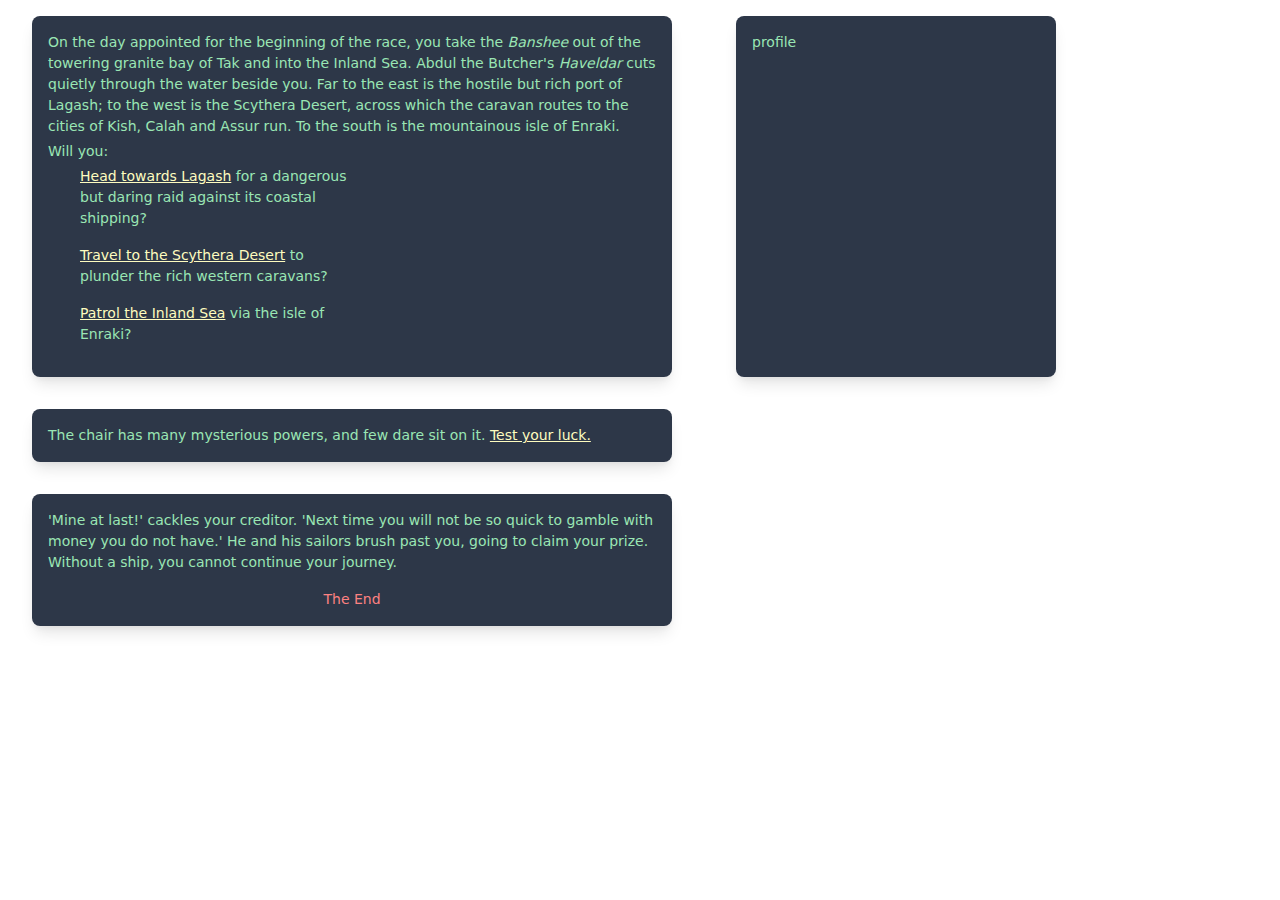
<file: index.html>
<!DOCTYPE html>
<html>
<head>
<meta charset="utf-8">
<meta name="viewport" content="width=device-width, initial-scale=1">
<title>Website</title>
<link rel="stylesheet" type="text/css" href="style.css">
</head>
<body>
<section class="container mx-auto flex text-sm py-4">
    <section class="min-h-64 mx-8 p-4 w-1/2 bg-gray-800 text-green-300 rounded-lg shadow-lg">
        <p class="mb-1">
        On the day appointed for the beginning of the race, you take the <i>Banshee</i> out of the towering granite bay of Tak and into the Inland Sea. Abdul the Butcher's <i>Haveldar</i> cuts quietly through the water beside you. Far to the east is the hostile but rich port of Lagash; to the west is the Scythera Desert, across which the caravan routes to the cities of Kish, Calah and Assur run. To the south is the mountainous isle of Enraki.
        <p class="mb-1">
        Will you:
        <p class="mb-4 w-1/2 pl-8">
        <a class="underline text-yellow-200" href="#">Head towards Lagash</a> for a dangerous but daring raid against its coastal shipping?
        <p class="mb-4 w-1/2 pl-8">
        <a class="underline text-yellow-200" href="#">Travel to the Scythera Desert</a> to plunder the rich western caravans?
        <p class="mb-4 w-1/2 pl-8">
        <a class="underline text-yellow-200" href="#">Patrol the Inland Sea</a> via the isle of Enraki?
    </section>
    <section class="mx-8 p-4 w-1/4 bg-gray-800 text-green-300 rounded-lg shadow-lg">
        profile
    </section>
</section>
<section class="container mx-auto flex flex-row text-sm py-4">
    <section class="min-h-64 mx-8 p-4 w-1/2 bg-gray-800 text-green-300 rounded-lg shadow-lg">
        <p class="">
        The chair has many mysterious powers, and few dare sit on it. <a class="underline text-yellow-200" href="#">Test your luck.</a>
    </section>
</section>
<section class="container mx-auto flex text-sm py-4">
    <section class="min-h-64 mx-8 p-4 w-1/2 bg-gray-800 text-green-300 rounded-lg shadow-lg">
        <p class="mb-4">
        'Mine at last!' cackles your creditor. 'Next time you will not be so quick to gamble with money you do not have.' He and his sailors brush past you, going to claim your prize. Without a ship, you cannot continue your journey.
        <p class="text-center text-red-400">
        The End
    </section>
</section>
</body>
</html>
</file>
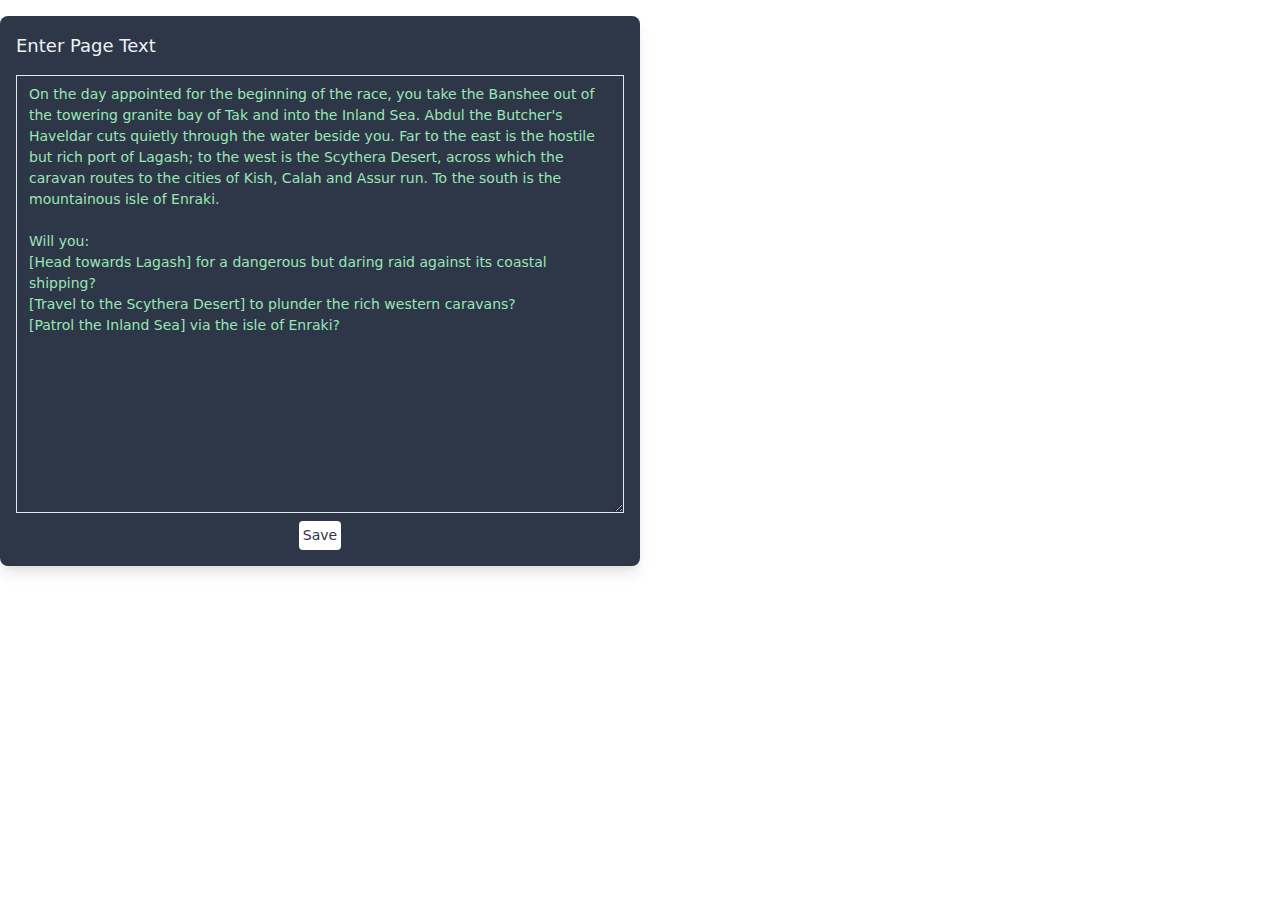
<file: edit.html>
<!DOCTYPE html>
<html>
<head>
<meta charset="utf-8">
<meta name="viewport" content="width=device-width, initial-scale=1">
<title>Website</title>
<link rel="stylesheet" type="text/css" href="style.css">
</head>
<body>
<section class="container mx-auto text-sm py-4">
    <section class="p-4 bg-gray-800 text-green-300 rounded-lg shadow-lg w-1/2">
        <h1 class="text-lg text-gray-200 mb-4">Enter Page Text</h1>
        <form class="">
            <textarea class="block border py-2 px-3 w-full bg-gray-800 text-green-300 mb-2" rows="20">
On the day appointed for the beginning of the race, you take the Banshee out of the towering granite bay of Tak and into the Inland Sea. Abdul the Butcher's Haveldar cuts quietly through the water beside you. Far to the east is the hostile but rich port of Lagash; to the west is the Scythera Desert, across which the caravan routes to the cities of Kish, Calah and Assur run. To the south is the mountainous isle of Enraki.

Will you:
[Head towards Lagash] for a dangerous but daring raid against its coastal shipping?
[Travel to the Scythera Desert] to plunder the rich western caravans?
[Patrol the Inland Sea] via the isle of Enraki?
</textarea>
                <button class="mx-auto block rounded p-1 bg-white text-gray-800" type="submit">Save</button>
        </form>
    </section>


</section>
</body>
</html>
</file>
